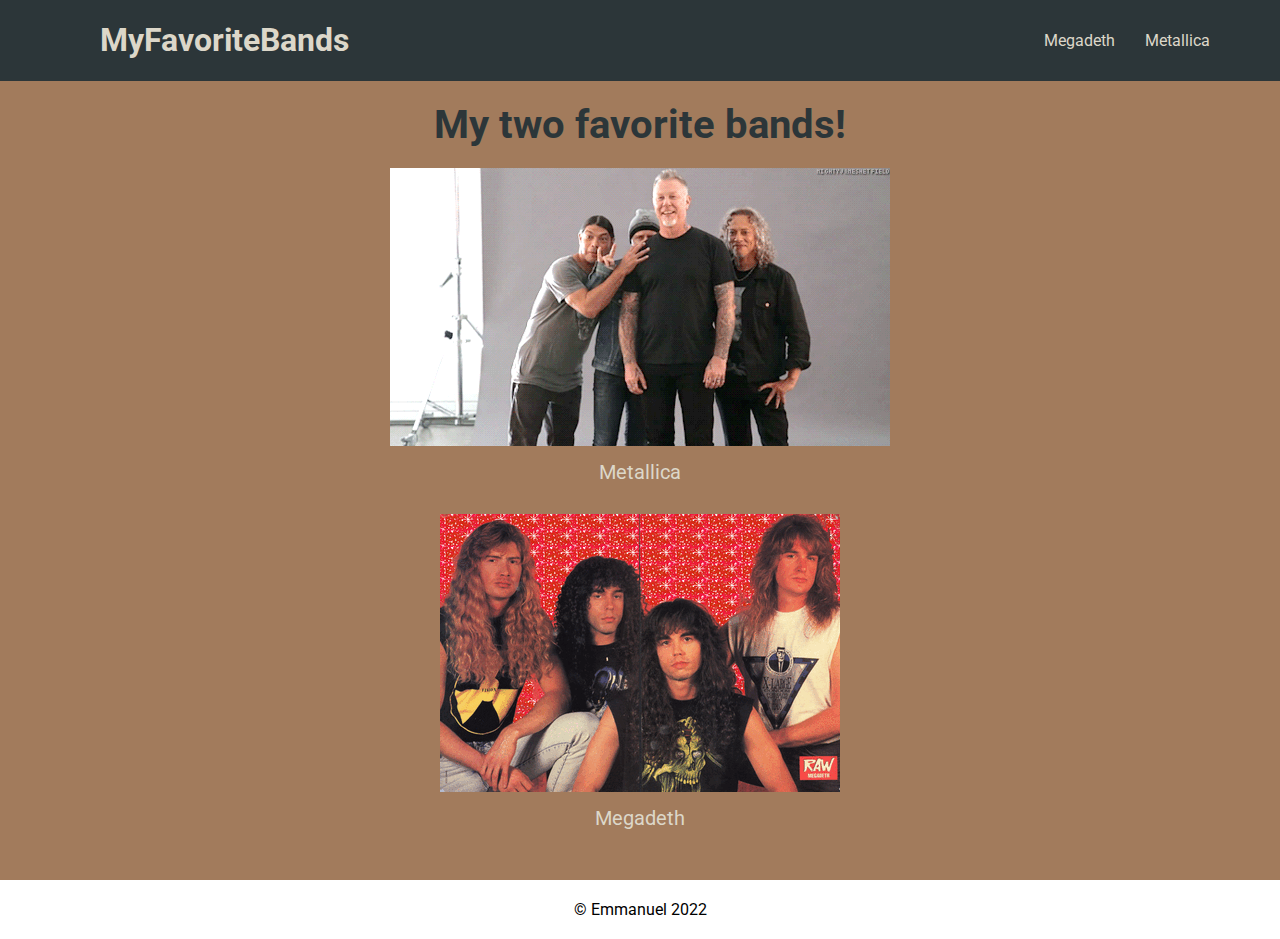
<file: index.html>
<!DOCTYPE html>
<html lang="en">
  <head>
    <meta charset="UTF-8" />
    <meta http-equiv="X-UA-Compatible" content="IE=edge" />
    <meta name="viewport" content="width=device-width, initial-scale=1.0" />
    <link rel="stylesheet" href="style.css" />
    <title>My Favorite Bands</title>
  </head>
  <body>
    <header>
      <h1><a href="index.html">MyFavoriteBands</a></h1>
      <nav>
        <ul>
          <li><a href="megadeth.html">Megadeth</a></li>
          <li><a href="metallica.html">Metallica</a></li>
        </ul>
      </nav>
    </header>
    <main>
      <h2>My two favorite bands!</h2>
      <section>
        <section>
          <img src="images/met.gif" alt="Metallica group photo" />
          <a href="metallica.html">Metallica</a>
        </section>
        <section>
          <img src="images/megadeth.gif" alt="Metallica group photo" />
          <a href="megadeth.html">Megadeth</a>
        </section>
      </section>
    </main>
    <footer>&copy; Emmanuel 2022</footer>
  </body>
</html>
</file>
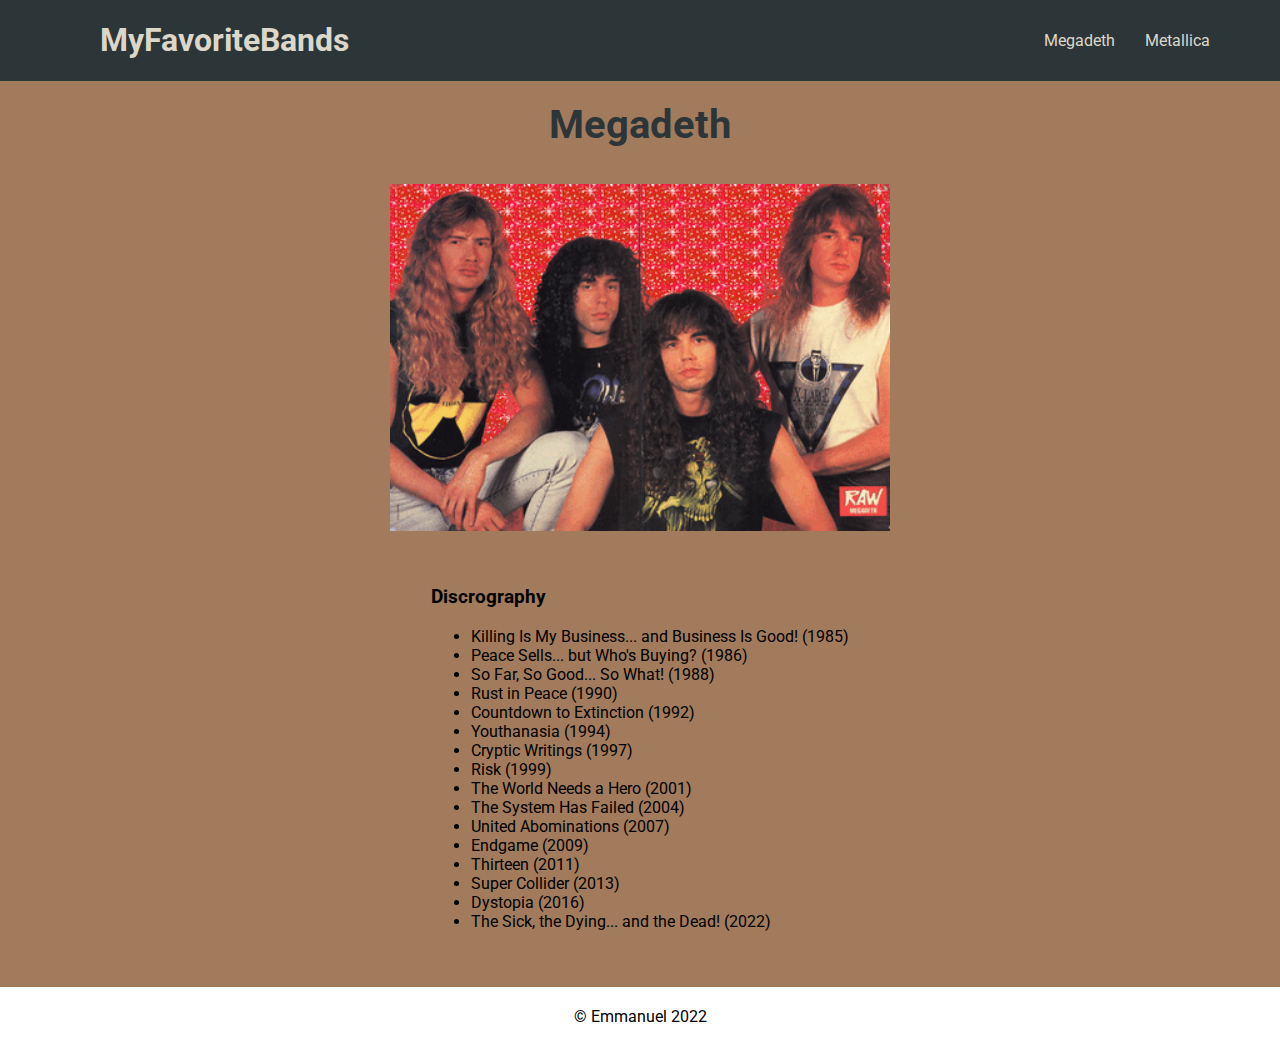
<file: megadeth.html>
<!DOCTYPE html>
<html lang="en">
  <head>
    <meta charset="UTF-8" />
    <meta http-equiv="X-UA-Compatible" content="IE=edge" />
    <meta name="viewport" content="width=device-width, initial-scale=1.0" />
    <link rel="stylesheet" href="style.css" />
    <title>Megadeth</title>
  </head>
  <body>
    <header>
      <h1><a href="index.html">MyFavoriteBands</a></h1>
      <nav>
        <ul>
          <li><a href="megadeth.html">Megadeth</a></li>
          <li><a href="metallica.html">Metallica</a></li>
        </ul>
      </nav>
    </header>
    <main>
      <h2>Megadeth</h2>
      <section>
        <img id="image" src="images/megadeth.gif" />
        <article>
          <h3>Discrography</h3>
          <ul>
            <li>Killing Is My Business... and Business Is Good! (1985)</li>
            <li>Peace Sells... but Who's Buying? (1986)</li>
            <li>So Far, So Good... So What! (1988)</li>
            <li>Rust in Peace (1990)</li>
            <li>Countdown to Extinction (1992)</li>
            <li>Youthanasia (1994)</li>
            <li>Cryptic Writings (1997)</li>
            <li>Risk (1999)</li>
            <li>The World Needs a Hero (2001)</li>
            <li>The System Has Failed (2004)</li>
            <li>United Abominations (2007)</li>
            <li>Endgame (2009)</li>
            <li>Thirteen (2011)</li>
            <li>Super Collider (2013)</li>
            <li>Dystopia (2016)</li>
            <li>The Sick, the Dying... and the Dead! (2022)</li>
          </ul>
        </article>
      </section>
    </main>
    <footer>&copy; Emmanuel 2022</footer>
  </body>
</html>
</file>
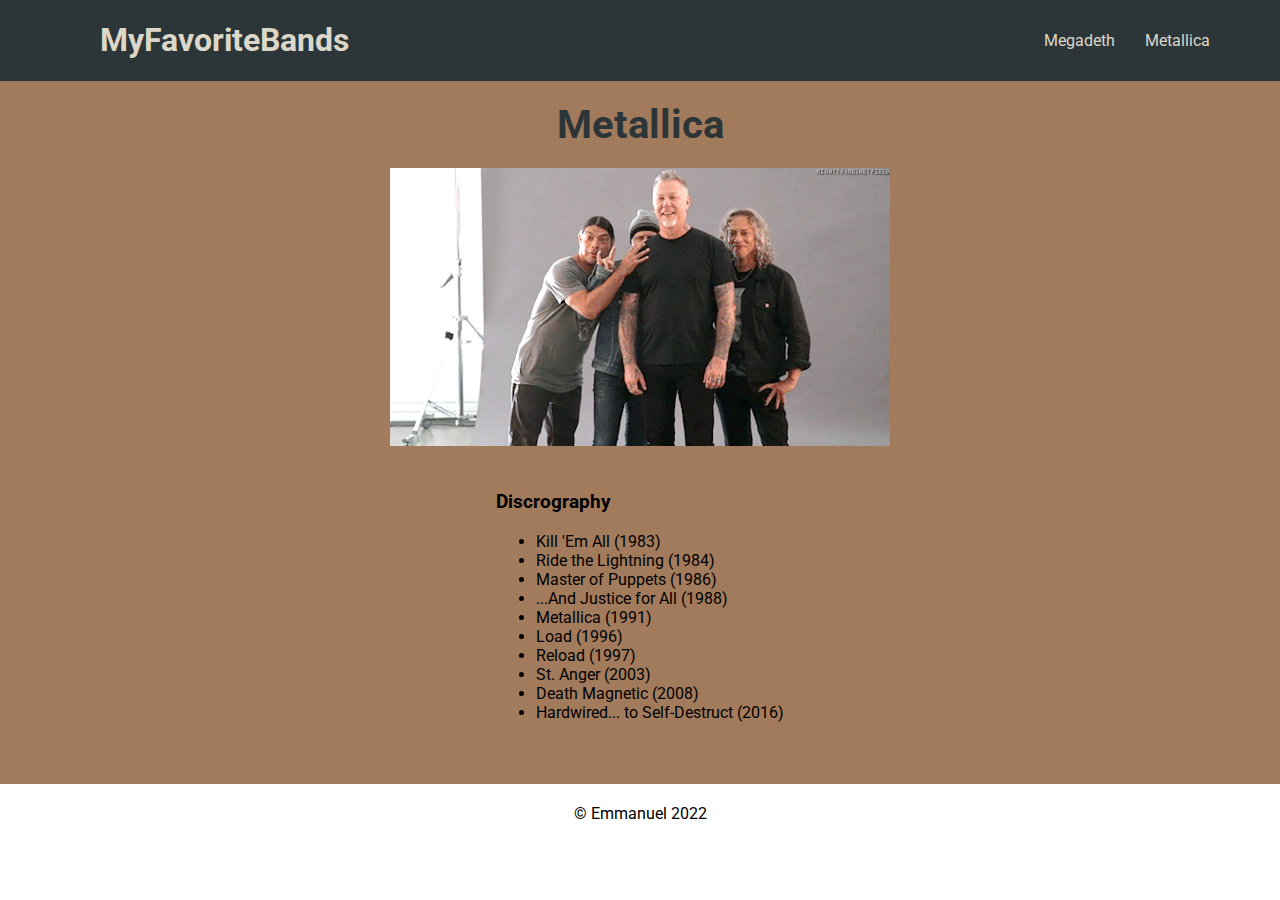
<file: metallica.html>
<!DOCTYPE html>
<html lang="en">
  <head>
    <meta charset="UTF-8" />
    <meta http-equiv="X-UA-Compatible" content="IE=edge" />
    <meta name="viewport" content="width=device-width, initial-scale=1.0" />
    <link rel="stylesheet" href="style.css" />
    <title>Metallica</title>
  </head>
  <body>
    <header>
      <h1><a href="index.html">MyFavoriteBands</a></h1>
      <nav>
        <ul>
          <li><a href="megadeth.html">Megadeth</a></li>
          <li><a href="metallica.html">Metallica</a></li>
        </ul>
      </nav>
    </header>
    <main>
      <h2>Metallica</h2>
      <section>
        <img id="image" src="images/met.gif" />
        <article>
          <h3>Discrography</h3>
          <ul>
            <li>Kill 'Em All (1983)</li>
            <li>Ride the Lightning (1984)</li>
            <li>Master of Puppets (1986)</li>
            <li>...And Justice for All (1988)</li>
            <li>Metallica (1991)</li>
            <li>Load (1996)</li>
            <li>Reload (1997)</li>
            <li>St. Anger (2003)</li>
            <li>Death Magnetic (2008)</li>
            <li>Hardwired... to Self-Destruct (2016)</li>
          </ul>
        </article>
      </section>
    </main>
    <footer>&copy; Emmanuel 2022</footer>
  </body>
</html>
</file>
<file: style.css>
@import url("https://fonts.googleapis.com/css2?family=Roboto:ital,wght@0,400;0,700;1,400&display=swap");

body {
  font-family: "Roboto", sans-serif;
  margin: 0;
}

header {
  background-color: #2c3639;
  color: #dcd7c9;
  display: flex;
  padding: 0 70px;
  justify-content: space-between;
}

header ul {
  list-style: none;
  display: flex;
  padding: 15px 0;
}

header a {
  color: #dcd7c9;
  text-decoration: none;
  margin-left: 30px;
  transition: all 0.3s ease-out;
}

header a:hover {
  display: block;
  color: #a27b5c;
  transform: rotate(6deg);
}

h2 {
  text-align: center;
  color: #2c3639;
  font-size: 40px;
  margin: 0;
}

img {
  width: 100%;
}

main > section {
  margin: 20px 40px;
  display: grid;
  grid-template-rows: 1fr 1fr;
  place-items: center;
  gap: 20px;
}

section > a {
  text-decoration: none;
  color: #dcd7c9;
  font-size: 20px;
  display: flex;
  justify-content: center;
  margin: 10px;
}

section a:hover {
  color: #2c3639;
}

main {
  background-color: #a27b5c;
  padding: 20px 0;
}

footer {
  text-align: center;
  padding: 20px;
}

#image {
  width: 500px;
}
</file>
